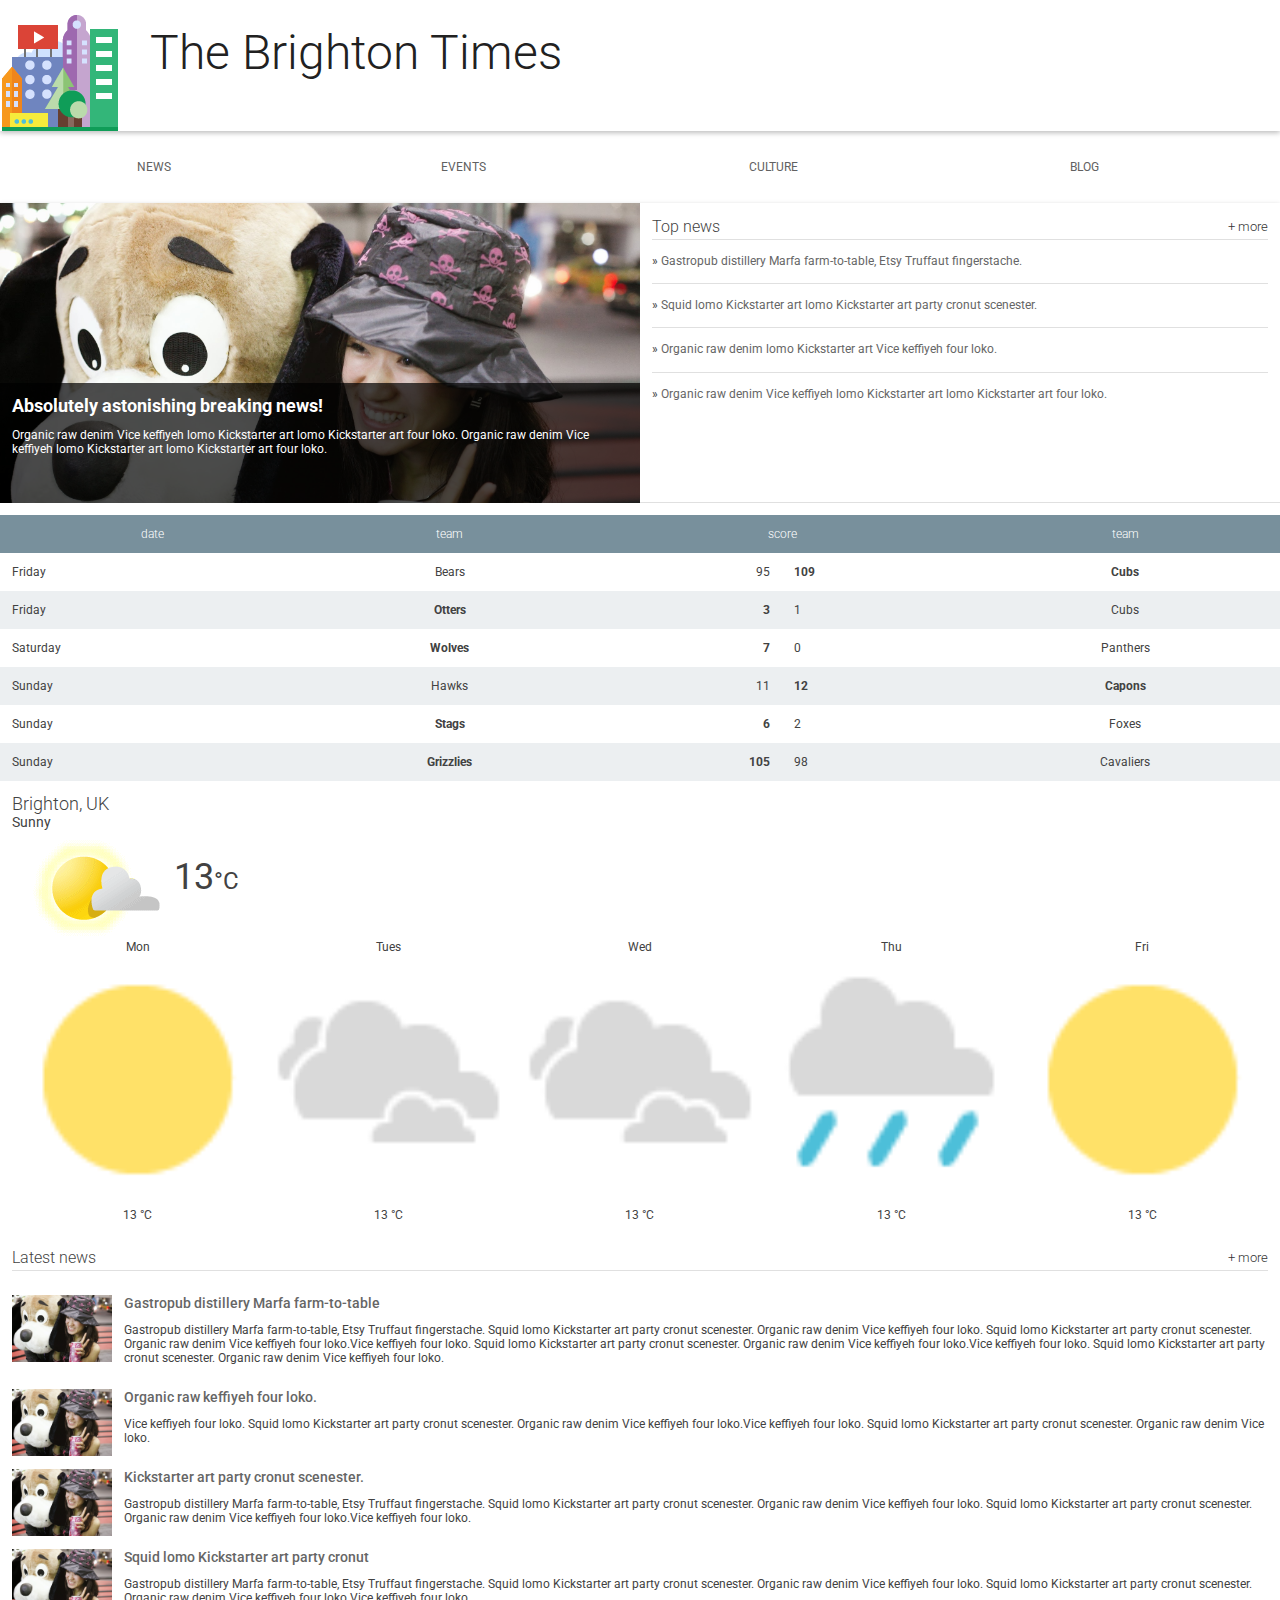
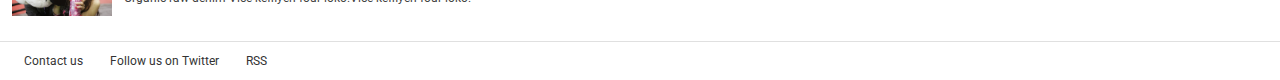
<file: News_Site/index.html>
<!doctype html>
<html lang="en">
  <head>
    <meta charset="utf-8">
    <meta http-equiv="X-UA-Compatible" content="IE=edge">
    <meta name="viewport" content="width=device-width, initial-scale=1.0">
    <title>Brighton Times</title>
    <link href="https://fonts.googleapis.com/css?family=Roboto:300,400,500" rel="stylesheet" type="text/css">
    <link rel="stylesheet" type="text/css" href="main.css">
  </head>
  <body>

    <header class="header">
      <div class="header__inner">
        <img class="header__logo" src="images/city.png" alt="iconic view of a cityscape">
        <h1 class="header__title">
          The Brighton Times
        </h1>
      </div>
    </header>

    <nav id="drawer" class="nav">
        <ul class="nav__list">
        <li class="nav__item"><a href="#">News</a></li>
        <li class="nav__item"><a href="#">Events</a></li>
        <li class="nav__item"><a href="#">Culture</a></li>
        <li class="nav__item"><a href="#">Blog</a></li>
      </ul>
    </nav>

    <main>
      <section class="content">
        <section class="hero">
          <article class="description">
            <h2>Absolutely astonishing breaking news!</h2>
            <p>Organic raw denim Vice keffiyeh lomo Kickstarter art lomo Kickstarter art four loko. Organic raw denim Vice keffiyeh lomo Kickstarter art lomo Kickstarter art four loko.</p>
          </article>
        </section>

        <section class="news top-news">
          <h2 class="news__title">Top news <a href="#" class="news__more">+ more</a></h2>
          <ul>
            <li class="top-news__item">
              <a href="#">Gastropub distillery Marfa farm-to-table, Etsy Truffaut fingerstache.</a>
            </li>
            <li class="top-news__item">
              <a href="#">Squid lomo Kickstarter art lomo Kickstarter art party cronut scenester.</a>
            </li>
            <li class="top-news__item">
              <a href="#">Organic raw denim lomo Kickstarter art Vice keffiyeh four loko.</a>
            </li>
            <li class="top-news__item">
              <a href="#">Organic raw denim Vice keffiyeh lomo Kickstarter art lomo Kickstarter art four loko.</a>
            </li>
          </ul>
        </section>

        <section class="scores">
          <table class="scores__table">
            <thead>
              <tr>
                <th>date</th>
                <th>team</th>
                <th colspan="2">score</th>
                <th>team</th>
              </tr>
            </thead>
            <tbody>
              <tr>
                <td>Friday</td>
                <td>Bears</td>
                <td>95</td>
                <td class="winner">109</td>
                <td class="winner">Cubs</td>
              </tr>
              <tr>
                <td>Friday</td>
                <td class="winner">Otters</td>
                <td class="winner">3</td>
                <td>1</td>
                <td>Cubs</td>
              </tr>
              <tr>
                <td>Saturday</td>
                <td class="winner">Wolves</td>
                <td class="winner">7</td>
                <td>0</td>
                <td>Panthers</td>
              </tr>
              <tr>
                <td>Sunday</td>
                <td>Hawks</td>
                <td>11</td>
                <td class="winner">12</td>
                <td class="winner">Capons</td>
              </tr>
              <tr>
                <td>Sunday</td>
                <td class="winner">Stags</td>
                <td class="winner">6</td>
                <td>2</td>
                <td>Foxes</td>
              </tr>
              <tr>
                <td>Sunday</td>
                <td class="winner">Grizzlies</td>
                <td class="winner">105</td>
                <td>98</td>
                <td>Cavaliers</td>
              </tr>
              
            </tbody>
          </table>
        </section>

        <section class="weather">
          <span class="weather__location">Brighton, UK</span>
          <span class="weather__desc">Sunny</span>
          <span class="weather__today">
          <img class="weather__today__image" src="images/weather.png" alt="icon of a partially sunny day"><span class="weather__today__temp">13</span><span class="weather__today__deg">&deg;C</span>
          </span>
          <ul class="weather__next">
            <li class="weather__next__item">
              <span>Mon</span>
              <img class="weather__next__image" src="images/sunny.png" alt="icon of a sunny day">
              <span>13 &deg;C</span>
            </li><li class="weather__next__item">
              <span>Tues</span>
              <img class="weather__next__image" src="images/cloudy.png" alt="icon of a cloudy day">
              <span>13 &deg;C</span>
            </li><li class="weather__next__item">
              <span>Wed</span>
              <img class="weather__next__image" src="images/cloudy.png" alt="icon of a cloudy day">
              <span>13 &deg;C</span>
            </li><li class="weather__next__item">
              <span>Thu</span>
              <img class="weather__next__image" src="images/rain.png" alt="icon of a rainy day">
              <span>13 &deg;C</span>
            </li><li class="weather__next__item">
              <span>Fri</span>
              <img class="weather__next__image" src="images/sunny.png" alt="icon of a sunny day">
              <span>13 &deg;C</span>
            </li>
          </ul>
        </section>

        <section class="news recent-news">
          <h2 class="news__title">Latest news <a href="#" class="news__more">+ more</a></h2>
          <ul>
            <li class="snippet">
              <img class="snippet__thumbnail" src="images/dog.jpg" alt="picture of a girl with a large, stuffed dog toy">
              <h3 class="snippet__title"><a href="#">Gastropub distillery Marfa farm-to-table</a></h3>
              <p>Gastropub distillery Marfa farm-to-table, Etsy Truffaut fingerstache.
              Squid lomo Kickstarter art party cronut scenester. Organic raw denim Vice keffiyeh four loko. Squid lomo Kickstarter art party cronut scenester. Organic raw denim Vice keffiyeh four loko.Vice keffiyeh four loko. Squid lomo Kickstarter art party cronut scenester. Organic raw denim Vice keffiyeh four loko.Vice keffiyeh four loko. Squid lomo Kickstarter art party cronut scenester. Organic raw denim Vice keffiyeh four loko.
              </p>
            </li>
            <li class="snippet">
              <img class="snippet__thumbnail" src="images/dog.jpg" alt="picture of a girl with a large, stuffed dog toy">
              <h3 class="snippet__title"><a href="#">Organic raw keffiyeh four loko.</a></h3>
              <p>Vice keffiyeh four loko. Squid lomo Kickstarter art party cronut scenester. Organic raw denim Vice keffiyeh four loko.Vice keffiyeh four loko. Squid lomo Kickstarter art party cronut scenester. Organic raw denim Vice loko.
              </p>
            </li>
            <li class="snippet">
              <img class="snippet__thumbnail" src="images/dog.jpg" alt="picture of a girl with a large, stuffed dog toy">
              <h3 class="snippet__title"><a href="#">Kickstarter art party cronut scenester.</a></h3>
              <p>Gastropub distillery Marfa farm-to-table, Etsy Truffaut fingerstache.
              Squid lomo Kickstarter art party cronut scenester. Organic raw denim Vice keffiyeh four loko. Squid lomo Kickstarter art party cronut scenester. Organic raw denim Vice keffiyeh four loko.Vice keffiyeh four loko.
              </p>
            </li>
            <li class="snippet">
              <img class="snippet__thumbnail" src="images/dog.jpg" alt="picture of a girl with a large, stuffed dog toy">
              <h3 class="snippet__title"><a href="#">Squid lomo Kickstarter art party cronut </a></h3>
              <p>Gastropub distillery Marfa farm-to-table, Etsy Truffaut fingerstache.
              Squid lomo Kickstarter art party cronut scenester. Organic raw denim Vice keffiyeh four loko. Squid lomo Kickstarter art party cronut scenester. Organic raw denim Vice keffiyeh four loko.Vice keffiyeh four loko.
              </p>
            </li>
          </ul>
        </section>
      </section>
      <footer>
        <ul>
          <li><a href="#">Contact us</a></li>
          <li><a href="#">Follow us on Twitter</a></li>
          <li><a href="#">RSS</a></li>
        </ul>
      </footer>
    </main>
  </body>
</html>
</file>
<file: News_Site/main.css>
body, html {
  margin: 0;
  padding: 0;
  width: 100%;
  height: 100%;
}

body {
  font-family: Roboto;
  font-size: 12px;
  color: #424242;
}

h1, h2, h3, h4, h5 {
  margin: 0; 
}

header, nav, footer, section, article, div {
  box-sizing: border-box;
}

ul {
  list-style: none;
  padding: 0;
  margin: 0;
}


/*
 *
 * Common
 * 
 */

.news__more {
  float: right;
  font-size: .8em;
  color: #333;
  text-decoration: none;
}


/*
 *
 * Header
 *
 */

.header {
  box-shadow: 0 2px 5px rgba(0, 0, 0, 0.26);
  min-height: 56px;
  transition: min-height 0.3s;
}

.header__inner {
  width: 100%;
  margin-left: auto;
  margin-right: auto;
}

.header__logo {
  max-width: 100%;
  height: auto;
  margin-right: 1em;
  vertical-align: top;
  margin-top: 12px;
}

.header__title {
  font-weight: 300;
  font-size: 4em;
  margin: 0.5em 0.25em;
  display: inline-block;
  color: #212121;
}


/*
 *
 * Top Level Navigation
 *
 */

.nav {
  width: 100%;
  margin-left: auto;
  margin-right: auto;
}

.nav__list {
  width: 100%;
  padding: 0;
  margin: 0;
}

.nav__item {
  box-sizing: border-box;
  display: inline-block;
  width: 24%;
  text-align: center;
  line-height: 24px;
  padding: 24px;
  text-transform: uppercase;
}

.nav a {
  text-decoration: none;
  color: #616161;
  padding: 1.5em;
  min-width: 48px;
  min-height: 48px;
}

.nav a:hover {
  text-decoration: underline;
  color: #212121;
  background-color: gray;
}


/*
 *
 * Main
 *
 */

main {
  box-shadow: 0 2px 5px rgba(0, 0, 0, 0.26);
  width: 100%;
  margin-left: auto;
  margin-right: auto;
  }

/*
 *
 * Content
 *
 */
.content {
  display: flex;
  flex-wrap: wrap;
}

/*
 *
 * Hero
 *
 */

.hero {
  float: left;
  width: 100%;
  position: relative;
  background-image: url("./images/dog.jpg");
  background-size: cover;
  height: 300px;
}

.hero article {
  box-sizing: border-box;
  background-color: #000;
  background-color: rgba(0, 0, 0, 0.7);
  position: absolute;
  bottom: 0;
  height: 40%;
  width: 100%;
  color: #fff;
  padding: 1em;
}


/*
 *
 * Top News
 *
 */

.top-news {
  float: right;
  width: 100%;
  height: 300px;
  border-bottom: 1px solid #E0E0E0;
  padding: 1em;
}

.news__title {
  font-weight: 300;
  border-bottom: 1px solid #E0E0E0;
  line-height: 24px;
  font-size: 16px;
}

.top-news__item {
  border-bottom: 1px solid #E0E0E0;
  padding: 1em 0;
  line-height: 19.2px;
}

.top-news__item:before {
  content: "» ";
}

.top-news__item:last-child {
  border-bottom: none;
}

.top-news__item a {
  text-decoration: none;
  color: #666;
  padding: 1.5em inherit;
}

.top-news__item a:hover,
.top-news__item a:active {
  text-decoration: underline;
}


/*
 *
 * Sport Scores
 *
 */

.scores {
  width: 100%;
  float: left;
  padding-top: 1em;
}

.scores__table {
  width: 100%;
  border-collapse: collapse;
}

.scores__table th,
.scores__table td {
  padding: 1em; 
}

.scores__table th {
  color: #fff;
  font-weight: 300;
  background-color: #78909C;
}

.scores__table tr:nth-child(odd) td {
  background-color: #fff;
}

.scores__table tr:nth-child(even) td {
  background-color: #eceff1;
}

.scores__table td.winner {
  font-weight: bold;
}

.scores__table td:nth-child(3) {
  text-align: right;
}

.scores__table td:nth-child(2),
.scores__table td:nth-child(5) {
  text-align: center;
}

/*
 *
 * Weather
 *
 */

.weather {
  float: right;
  width: 100%;
  padding: 1em;
}

.weather__location {
  display: block;
  font-weight: 300;
  font-size: 1.5em;
}

.weather__desc {
  display: block;
  font-size: 1.2em;
}

.weather__today {
  width: 60%;
  vertical-align: middle;
}

.weather__today__image {
  vertical-align: middle
}

.weather__today__temp {
  font-size: 3em;
}

.weather__today__deg {
  font-size: 2em;
  display: inline;
}

.weather__next__item {
  display: inline-block;
  width: 20%;
  text-align: center;
}

.weather__next__item span {
  display: block;
}

.weather__next__image {
  width: 100%;
}


/*
 *
 * Weather
 *
 */

.recent-news {
  clear: both;
  padding: 1em;
}

.snippet {
  clear: both;
  margin: 24px 0;
}

.snippet__thumbnail {
  width: 100px;
  float: left;
  margin-right: 1em;
}

.snippet__title {
  font-weight: 500;
}

.snippet__title a {
  text-decoration: none;
  color: #666;
  padding: 1.5em inherit;
}

.snippet__title a:hover,
.snippet__title a:active {
  text-decoration: underline;
}


/*
 *
 * Footer
 *
 */

footer {
  border-top: 1px solid #E0E0E0;
  padding: 1em;
  width: 100%;
}

footer li {
  display: inline-block;
  margin: 0 1em;
}

footer a {
  text-decoration: none;
  color: #333;
  padding: 1.5em inherit;
}

@media screen and (min-width: 655px) {
  .hero, .top-news {
    width: 50%;
  }
}
/*minor breakpoint*/
@media screen and (min-width: 550px) and (max-width: 650px) {
  li {
    font-size: 18px;
}

@media screen and (min-width: 872px) {
  body {
    max-width: 872px;
    margin-left: auto;
    margin-right: auto;
  }
  .weather, .recent-news {
    width: 50%;
    }
   .hamburger {
    display: none;
   } 
  }
</file>
